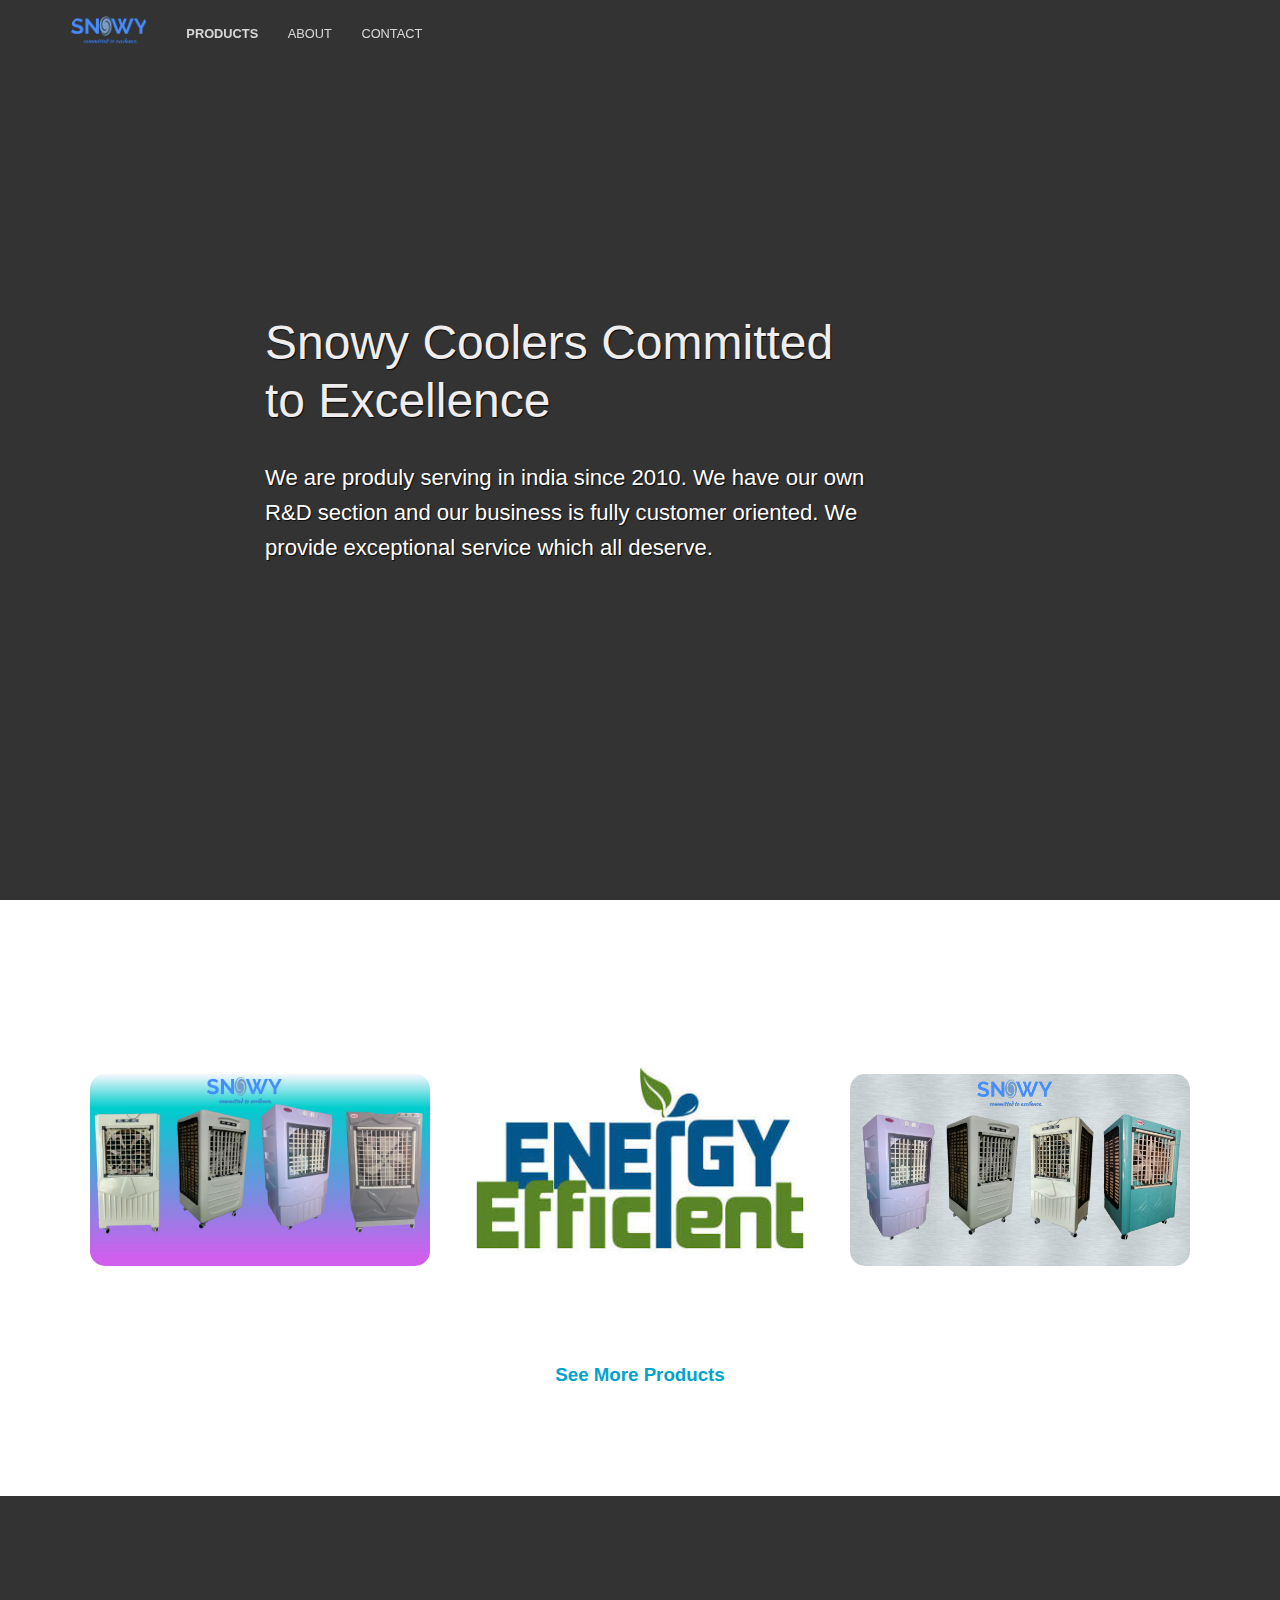
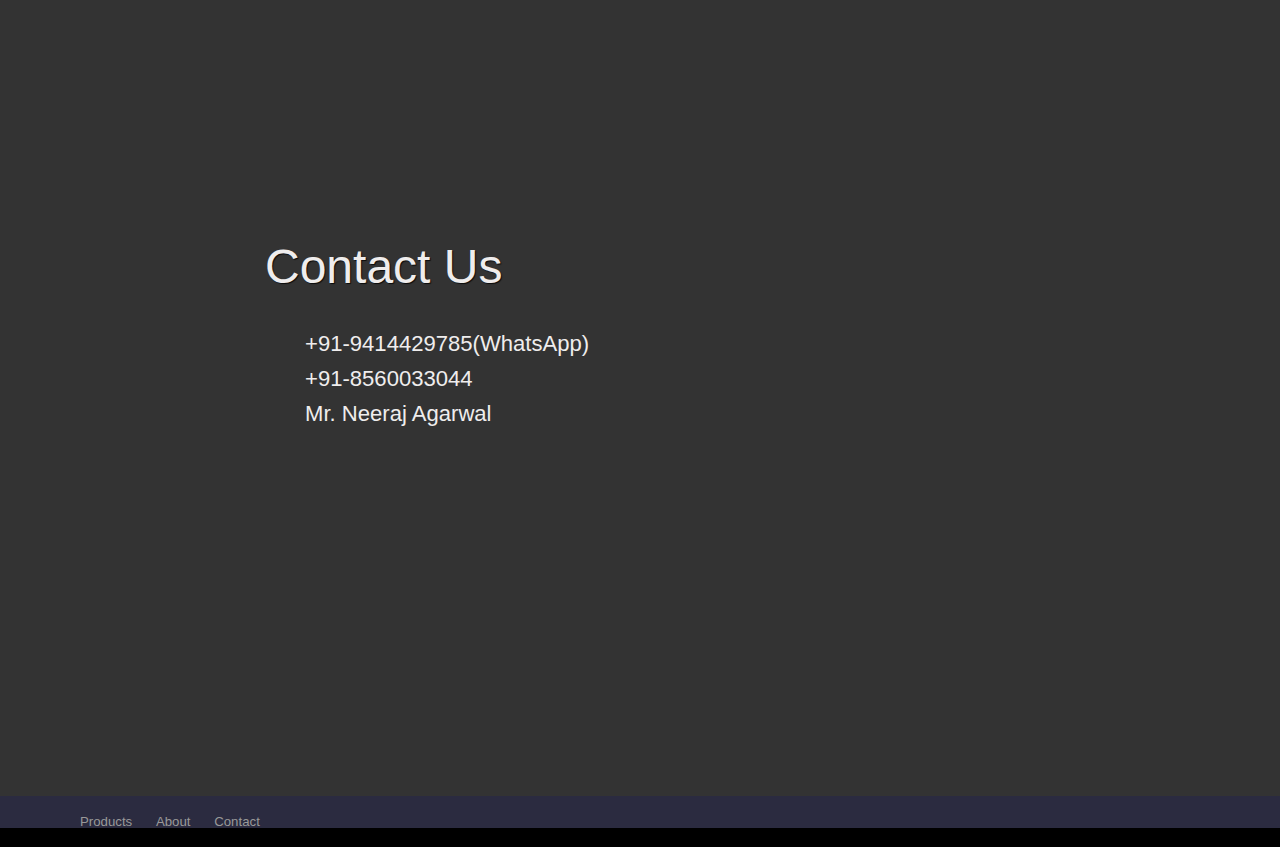
<file: index.html>
<!DOCTYPE html>

<html lang="en">
	<head>
		<meta charset="utf-8">
		<meta name="viewport" content="width=device-width, initial-scale=1">
		<meta name="generator" content="Jekyll v3.3.1">

		<link rel="stylesheet" href="//fonts.googleapis.com/css?family=Lato:300|Rubik:300">
		<link rel="stylesheet" href="/css/screen.css">
		<link rel="apple-touch-icon" href="apple-touch-icon.png">
		<link rel="icon" type="image/png" href="touch-icon.png" sizes="192x192">
		<link rel="icon" type="image/png" href="/images/favicon.png">

		<!-- Begin Jekyll SEO tag v2.1.0 -->
<title>Snowy Coolers - Snowy Coolers</title>
<meta property="og:title" content="Snowy Coolers" />
<meta name="description" content="We are the manufacturers of snowy coolers." />
<meta property="og:description" content="We are the manufacturers of snowy coolers." />
<link rel="canonical" href="http://localhost:4000/" />
<meta property="og:url" content="http://localhost:4000/" />
<meta property="og:site_name" content="Snowy Coolers" />
<meta property="og:image" content="/image/favicon.png" />
<script type="application/ld+json">
{"@context": "http://schema.org",
"@type": "WebSite",
"name": "Snowy Coolers",
"headline": "Snowy Coolers",
"image": "http://www.snowyindustries.com/b1.png",
"description": "We are the manufacturers of snowy coolers.",
"publisher": {"@type": "Organization",
"logo": {"@type": "ImageObject",
"url": "siteicon.png"}},
"url": "http://www.snowyindustries.com/"}</script>
<!-- End Jekyll SEO tag -->

		<link type="application/atom+xml" rel="alternate" href="feed.xml" title="Snowy Coolers" />
		<style>
			img {
    border-radius: 15px;
			}</style>
		<script async src="//pagead2.googlesyndication.com/pagead/js/adsbygoogle.js"></script>
<script>
  (adsbygoogle = window.adsbygoogle || []).push({
    google_ad_client: "ca-pub-7824909426685268",
    enable_page_level_ads: true
  });
</script>

		
	</head>

	<body>
		<header id="mainHeader">
			<div class="container">
				<div class="company-name">
					<a href="/">
						<span class="dark-logo"><img width="104" height="38" src="../b10.png" alt="dark frisco logo"></span>
						<span class="light-logo"><img width="104" height="38" src="../b10.png" alt="light frisco logo"></span>
					</a>
				</div>
				<nav>
	<a class="nav-toggle" id="open-nav" href="#">&#9776;</a>
	
		
		

		
		<a href="




/blog/" class="" ><b>Products</b></a>
	
		
		

		
		<a href="




/about/" class="" >About</a>
	
		

		
		<a href="




/contact/" class="" >Contact</a>
	
</nav>

				<p class="editor-link"><a style="display:inline;" href="cloudcannon:collections/_data/navigation.yml" class="btn"><strong>&#9998;</strong> Edit navigation</a></p>
			</div>
		</header>

		<section class="hero">
	<div class="inner-hero text-container">
		<div class="hero-text-container">
			<h2 class="editable">Snowy Coolers Committed to Excellence</h1>
			<p class="subtext editable">We are produly serving in india since 2010. We have our own R&D section and our business is fully customer oriented. We provide exceptional service which all deserve.</p>
		</div>
	</div>
</section>

<div class="content">

	<section class="info">
		<div class="container flex">
			<div class="image">
				<img src="a3.jpg" alt="Screenshot" />
			</div>
			<div class="image">
				<img class="editable" src="a0.jpg" alt="Screenshot" />
			</div>
			<div class="image">
				<img src="c1.jpg" alt="Screenshot" />
			</div>
		</div>
		<center><h3 class="editable"><a href="http://www.snowyindustries.com/blog" class=""> See More Products </a></h3></center>
	</section>

	<section class="hero">
		<div class="inner-hero text-container">
			<div class="hero-text-container">
				<h2 class="editable">Contact Us</h2>
				<p class="subtext editable">
				<ul style="list-style-type:none">
<li>+91-9414429785(WhatsApp)</li>
<li>+91-8560033044</li>
					<li>Mr. Neeraj Agarwal</li>
</ul> 
				</p>
			</div>
		</div>
	</section>
</div>


		<footer>
			<div class="container">
				<p class="editor-link"><a href="cloudcannon:collections/_data/footer.yml" class="btn"><strong>&#9998;</strong> Edit footer</a></p>
				<ul class="footer-left-links">
					
						<li>
							<a  href="/blog/" >
								Products
							</a>
						</li>
					
						<li>
							<a  href="/about/" >
								About
							</a>
						</li>
					
						<li>
							<a  href="/contact/" >
								Contact
							</a>
						</li>
				</ul>
				<ul class="footer-right-links">
						
				</ul>
				<p class="copyright">
				</p>
			</div>
		</footer>

		<script src="//ajax.googleapis.com/ajax/libs/jquery/3.1.0/jquery.min.js"></script>
		<script src="/js/main.js"></script>
	</body>
</html>
</file>
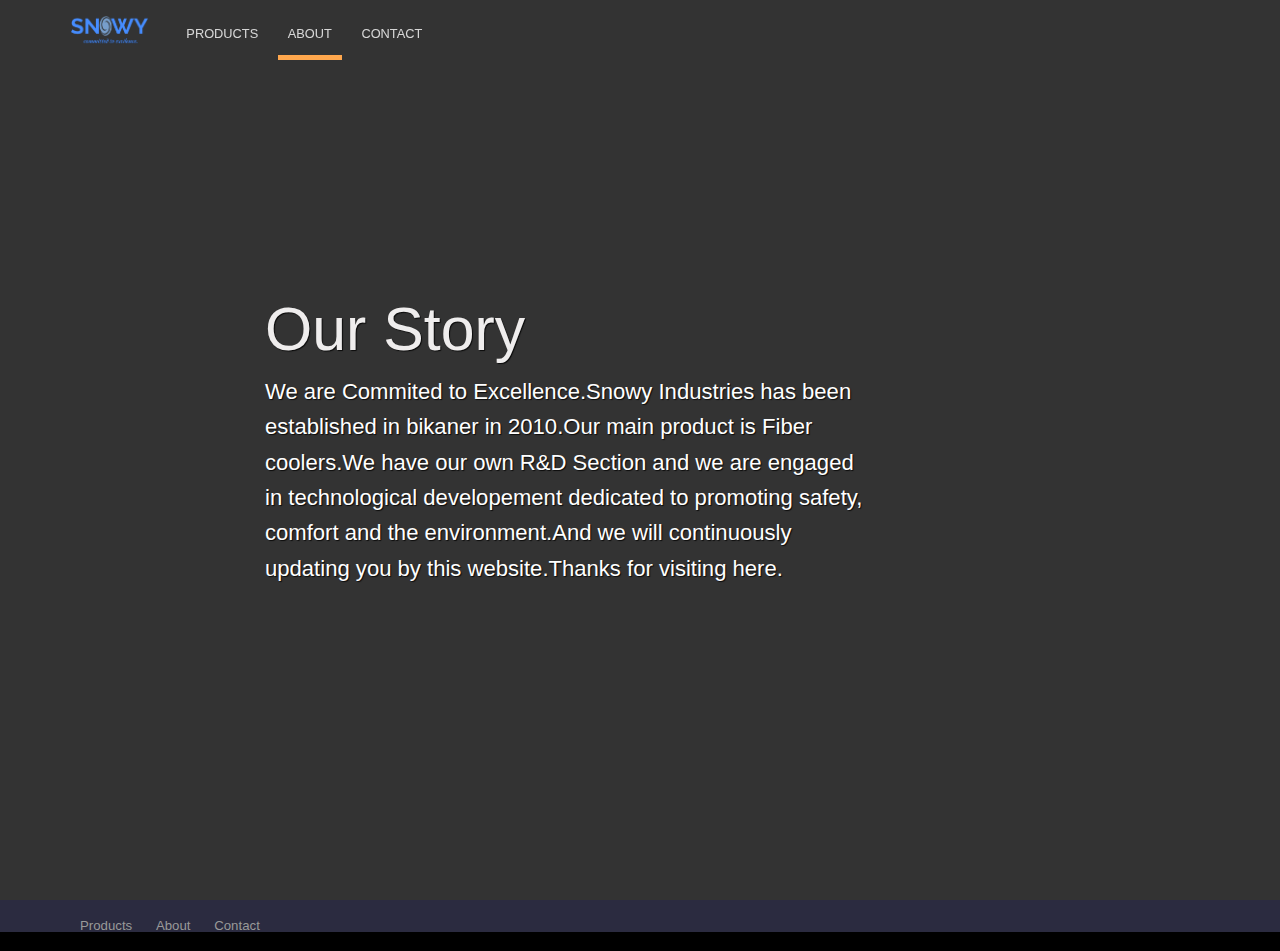
<file: about/index.html>
<!DOCTYPE html>

<html lang="en">
	<head>
		<meta charset="utf-8">
		<meta name="viewport" content="width=device-width, initial-scale=1">
		<meta name="generator" content="Jekyll v3.3.1">

		<link rel="stylesheet" href="//fonts.googleapis.com/css?family=Lato:300|Rubik:300">
		<link rel="stylesheet" href="/css/screen.css">
		<link rel="apple-touch-icon" href="/apple-touch-icon.png">
		<link rel="icon" type="image/png" href="/touch-icon.png" sizes="192x192">
		<link rel="icon" type="image/png" href="/images/favicon.png">

		<!-- Begin Jekyll SEO tag v2.1.0 -->
<title>About - Snowy Coolers</title>
<meta property="og:title" content="About" />
<meta name="description" content="We’ve built an amazing team of developers, marketers, designers and sales people." />
<meta property="og:description" content="We’ve built an amazing team of developers, marketers, designers and sales people." />
<link rel="canonical" href="http://localhost:4000/about/" />
<meta property="og:url" content="http://localhost:4000/about/" />
<meta property="og:site_name" content="Snowy Coolers" />
<meta property="og:image" content="http://localhost:4000/%7B%22width%22=%3E2000,%20%22height%22=%3E1322,%20%22resize_style%22=%3E%22cover%22%7D" />
<meta property="og:image:height" content="1322" />
<meta property="og:image:width" content="2000" />
<script type="application/ld+json">
{"@context": "http://schema.org",
"@type": "WebSite",
"name": "Snowy Coolers",
"headline": "About",
"image": "http://localhost:4000/%7B%22width%22=%3E2000,%20%22height%22=%3E1322,%20%22resize_style%22=%3E%22cover%22%7D",
"description": "We’ve built an amazing team of developers, marketers, designers and sales people.",
"publisher": {"@type": "Organization",
"logo": {"@type": "ImageObject",
"url": "http://localhost:4000/siteicon.png"}},
"url": "http://localhost:4000/about/"}</script>
<!-- End Jekyll SEO tag -->

		<link type="application/atom+xml" rel="alternate" href="http://localhost:4000/feed.xml" title="Snowy Coolers" />

		
	</head>

	<body>
		<header id="mainHeader">
			<div class="container">
				<div class="company-name">
					<a href="/">
						<span class="dark-logo"><img width="104" height="38" src="../b10.png" alt="dark frisco logo"></span>
						<span class="light-logo"><img width="104" height="38" src="../b10.png" alt="light frisco logo"></span>
					</a>
				</div>
				<nav>
	<a class="nav-toggle" id="open-nav" href="#">&#9776;</a>
	
		
		

		
		<a href="




/blog/" class="" >Products</a>
	
		
		

		
		<a href="




/about/" class=" active" >About</a>
	
		
		

		
		<a href="




/contact/" class="" >Contact</a>
	
</nav>

				<p class="editor-link"><a style="display:inline;" href="cloudcannon:collections/_data/navigation.yml" class="btn"><strong>&#9998;</strong> Edit navigation</a></p>
			</div>
		</header>

		<section class="hero">
	<div class="inner-hero text-container">
		<div class="hero-text-container">
			<h1 class="editable">Our Story</h1>
			<p class="subtext editable">We are Commited to Excellence.Snowy Industries has been established in bikaner in 2010.Our main product is Fiber coolers.We have our own R&D Section and we are engaged in technological developement dedicated to promoting safety, comfort and the environment.And we will continuously updating you by this website.Thanks for visiting here.</p>
		</div>
	</div>
</section>


		<footer>
			<div class="container">
				<p class="editor-link"><a href="cloudcannon:collections/_data/footer.yml" class="btn"><strong>&#9998;</strong> Edit footer</a></p>
				<ul class="footer-left-links">
					
						<li>
							<a  href="




/blog/" >
								
								Products
							</a>
						</li>
					
						<li>
							<a  href="




/about/" >
								
								About
							</a>
						</li>
					
						<li>
							<a  href="




/contact/" >
								
								Contact
							</a>
						</li>
					
				</ul>
				<ul class="footer-right-links">
					
				</ul>
				<p class="copyright">
				</p>
			</div>
		</footer>

		<script src="//ajax.googleapis.com/ajax/libs/jquery/3.1.0/jquery.min.js"></script>
		<script src="/js/main.js"></script>
	</body>
</html>
</file>
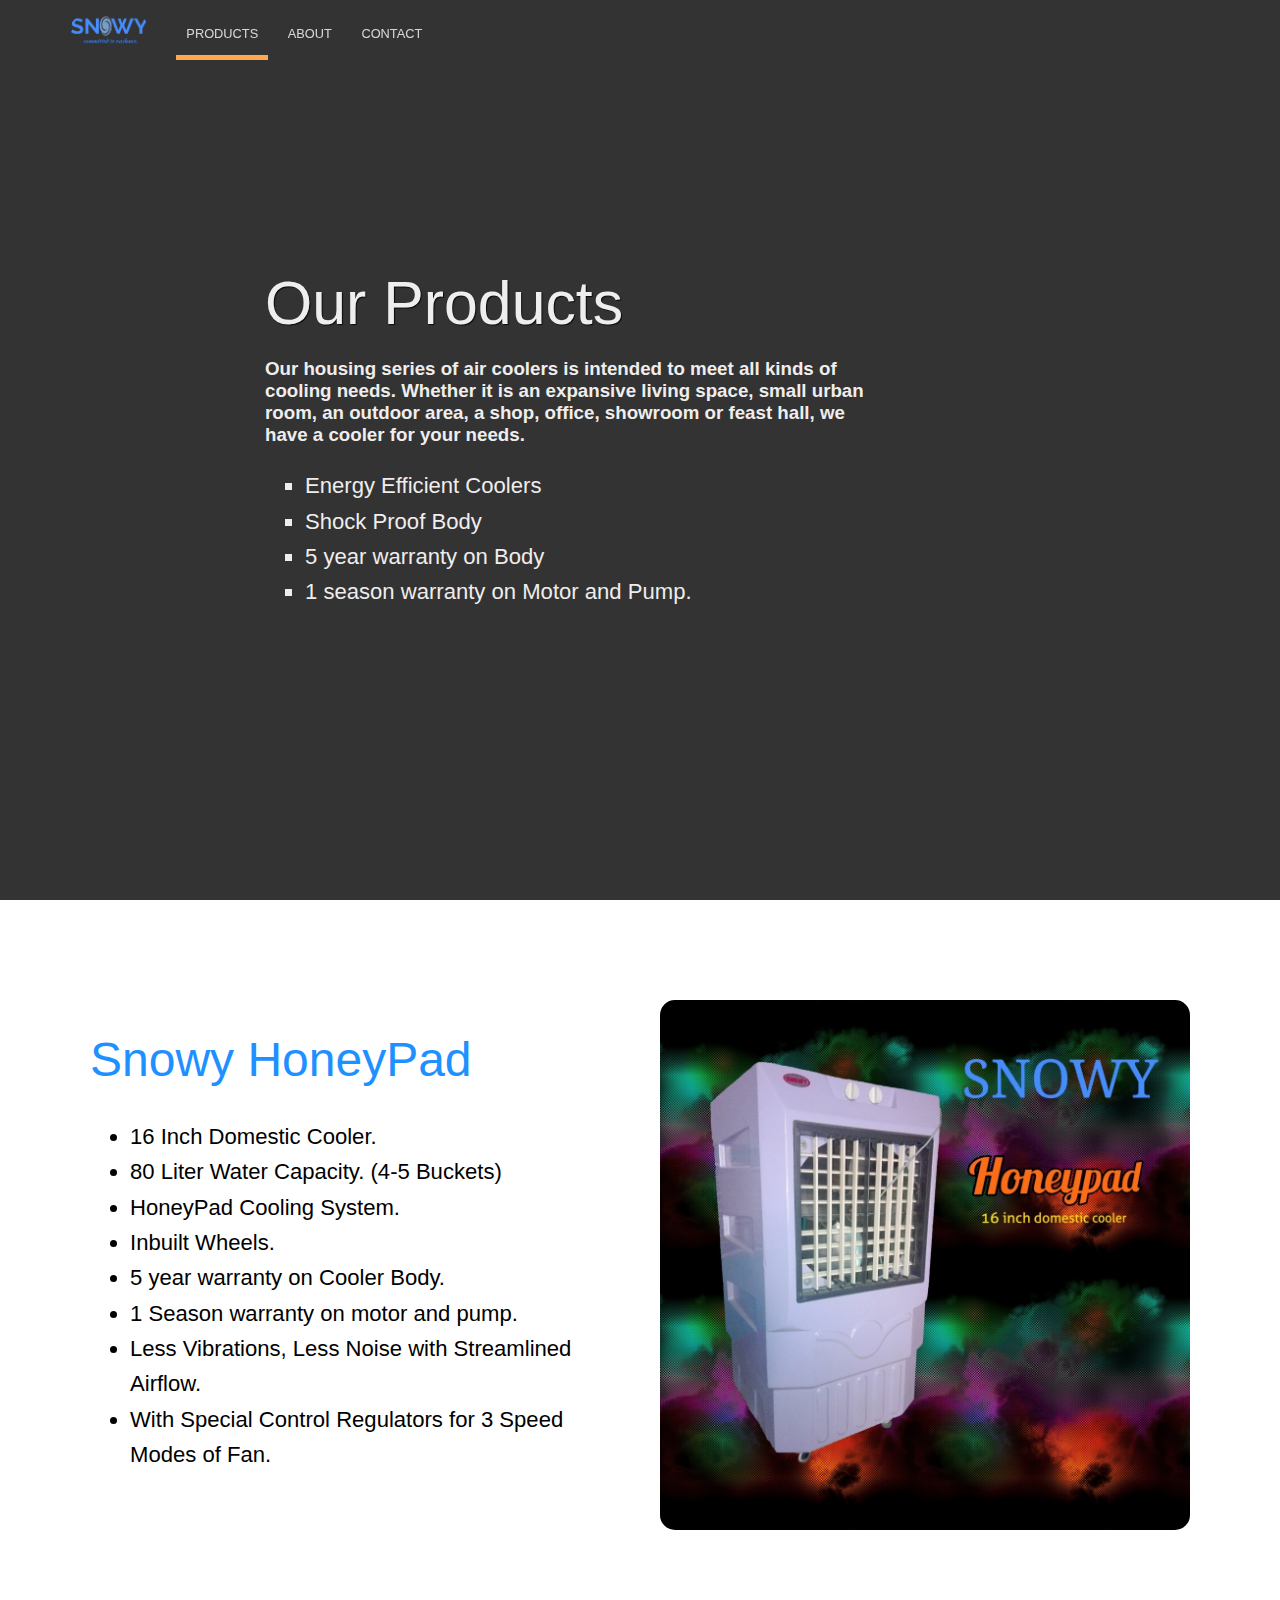
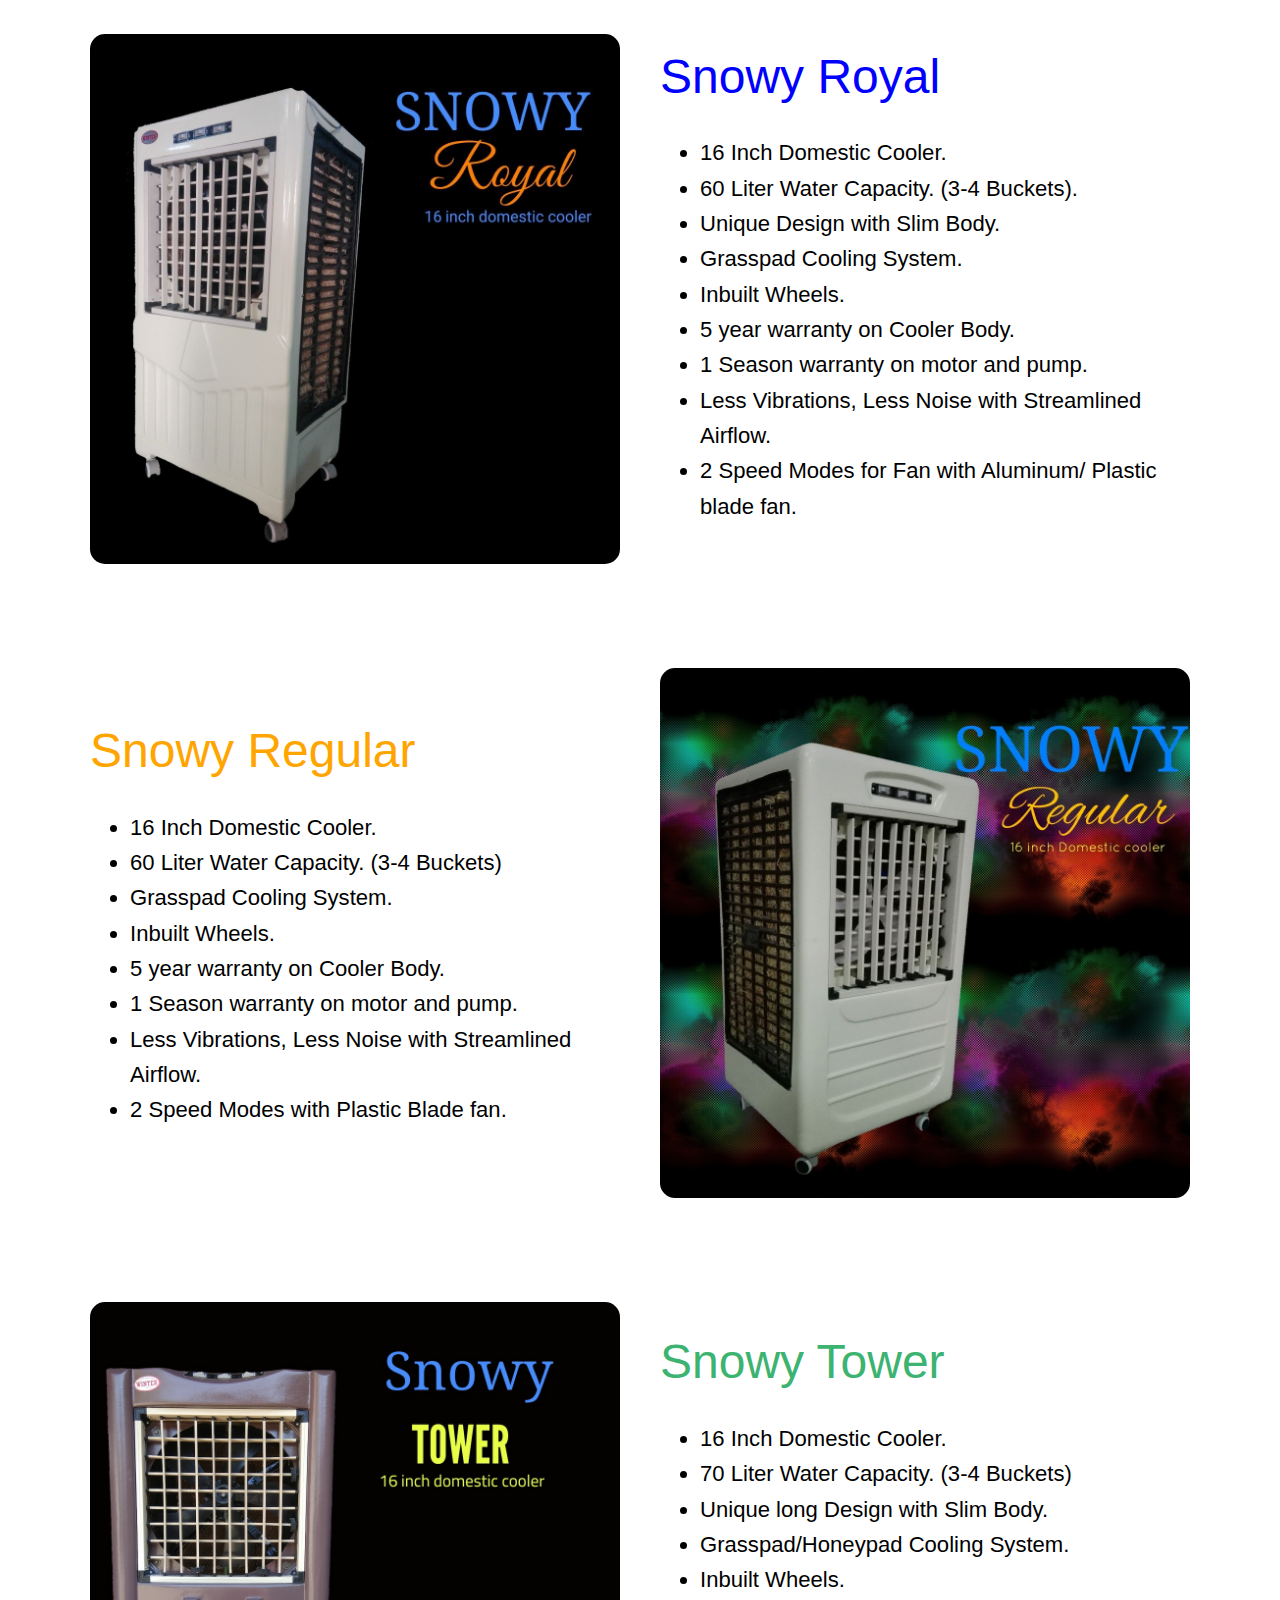
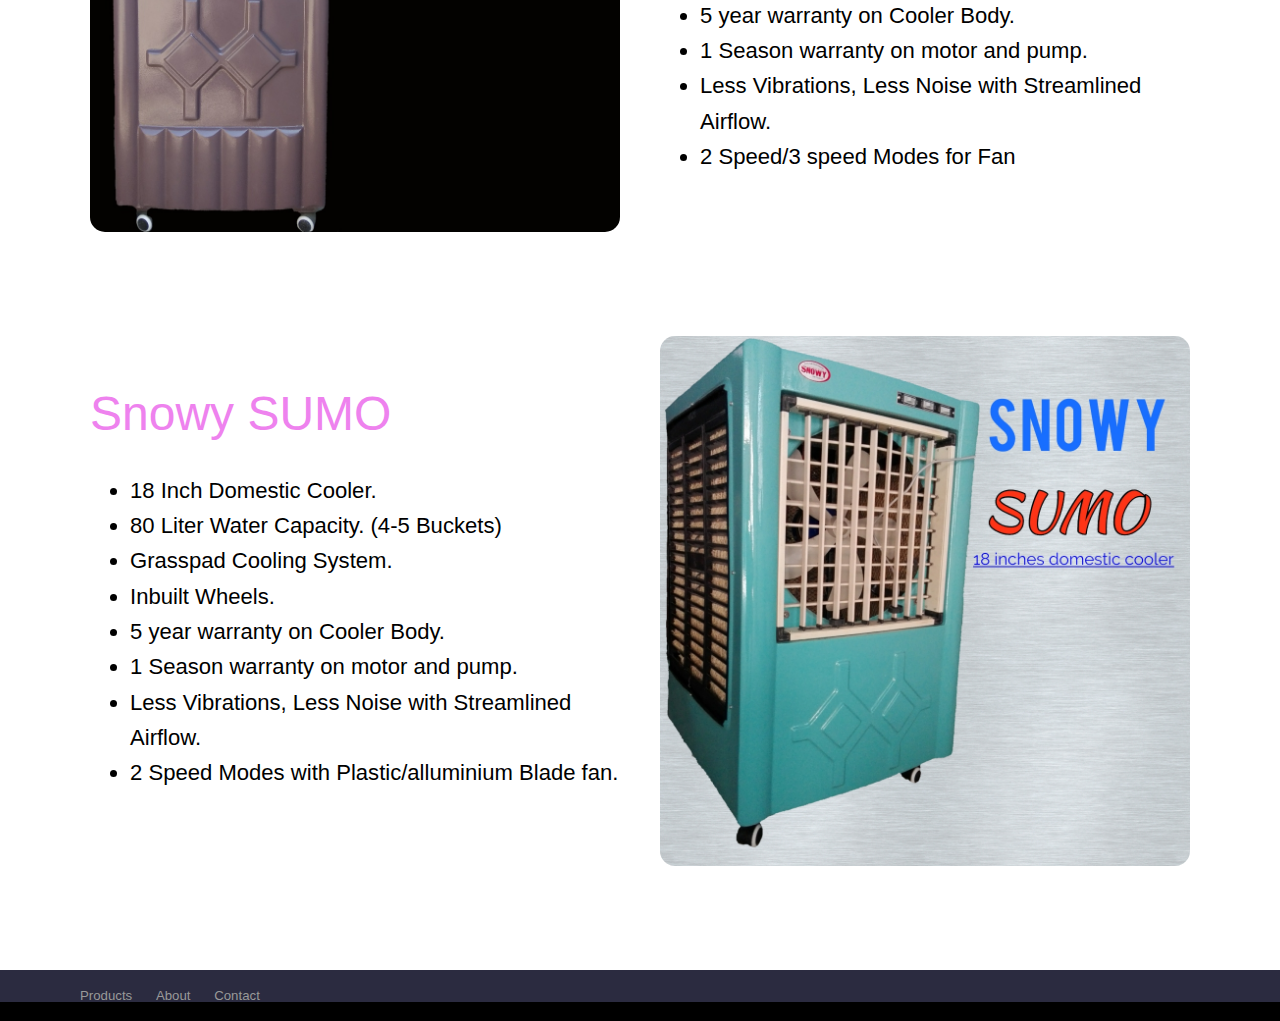
<file: blog/index.html>
<!DOCTYPE html>

<html lang="en">
	<head>
		<meta charset="utf-8">
		<meta name="viewport" content="width=device-width, initial-scale=1">
		<meta name="generator" content="Jekyll v3.3.1">

		<link rel="stylesheet" href="//fonts.googleapis.com/css?family=Lato:300|Rubik:300">
		<link rel="stylesheet" href="/css/screen.css">
		<link rel="apple-touch-icon" href="/apple-touch-icon.png">
		<link rel="icon" type="image/png" href="/touch-icon.png" sizes="192x192">
		<link rel="icon" type="image/png" href="/images/favicon.png">

		<!-- Begin Jekyll SEO tag v2.1.0 -->
<title>Products - Snowy Coolers</title>
<meta property="og:title" content="Products" />
<meta name="description" content="Keep up with the latest news." />
<meta property="og:description" content="Keep up with the latest news." />
<link rel="canonical" href="http://localhost:4000/blog/" />
<meta property="og:url" content="http://localhost:4000/blog/" />
<meta property="og:site_name" content="Snowy Coolers" />
<meta property="og:image" content="http://localhost:4000/%7B%22width%22=%3E2000,%20%22height%22=%3E1322,%20%22resize_style%22=%3E%22cover%22%7D" />
<meta property="og:image:height" content="1322" />
<meta property="og:image:width" content="2000" />
<script type="application/ld+json">
{"@context": "http://schema.org",
"@type": "WebPage",
"headline": "Blog",
"image": "http://localhost:4000/%7B%22width%22=%3E2000,%20%22height%22=%3E1322,%20%22resize_style%22=%3E%22cover%22%7D",
"description": "Keep up with the latest news.",
"publisher": {"@type": "Organization",
"logo": {"@type": "ImageObject",
"url": "http://localhost:4000/siteicon.png"}},
"url": "http://localhost:4000/blog/"}</script>
<!-- End Jekyll SEO tag -->

		<link type="application/atom+xml" rel="alternate" href="../feed.xml" title="Snowy Coolers" />
		<style>
			img {
    border-radius: 15px;
			}</style>

		
	</head>

	<body>
		<header id="mainHeader">
			<div class="container">
				<div class="company-name">
					<a href="/">
						<span class="dark-logo"><img width="104" height="38" src="../b10.png" alt="dark frisco logo"></span>
						<span class="light-logo"><img width="104" height="38" src="../b10.png" alt="light frisco logo"></span>
					</a>
				</div>
				<nav>
	<a class="nav-toggle" id="open-nav" href="#">&#9776;</a>
	
		
		

		
		<a href="




/blog/" class=" active" >Products</a>
	
		
		

		
		<a href="




/about/" class="" >About</a>
	
		
		

		
		<a href="




/contact/" class="" >Contact</a>
	
</nav>

				<p class="editor-link"><a style="display:inline;" href="cloudcannon:collections/_data/navigation.yml" class="btn"><strong>&#9998;</strong> Edit navigation</a></p>
			</div>
		</header>

		<section class="hero">
	<div class="inner-hero text-container">
		<div class="hero-text-container">
			<h1 class="editable">Our Products</h1>
			<h3>Our housing series of air coolers is intended to meet all kinds of cooling needs. Whether it is an expansive living space, small urban room, an outdoor area, a shop, office, showroom or feast hall, we have a cooler for your needs.</h3>
			<p class="subtext editable">
			   <ul style="list-style-type:square"> 
			       <li>  Energy Efficient Coolers </li>
				   <li>  Shock Proof Body         </li>
				   <li> 5 year warranty on Body   </li>
				   <li> 1 season warranty on Motor and Pump.  </li>
			    </ul>
			</p>
		</div>
	</div>
</section>

<section>
	<div class="content">
	
	<section class="info">
		<div class="container flex">
			<div class="text">
			<h2 class=editable; style="color:DodgerBlue;">
				Snowy HoneyPad</h2>
				<p class="editable">
				<ul style="list-style-type:disc">
				<li>16 Inch Domestic Cooler. </li>
				<li>80 Liter Water Capacity. (4-5 Buckets) </li>
				<li>HoneyPad Cooling System. </li>
				<li>Inbuilt Wheels. </li>
				<li>5 year warranty on Cooler Body.</li>
				<li>1 Season warranty on motor and pump.</li>
				<li>Less Vibrations, Less Noise with Streamlined Airflow. </li>
				<li>With Special Control Regulators for 3 Speed Modes of Fan.</li>
				</p>
			</div>
			<div class="image">
				<img class="editable" src="../b6.jpg" alt="Screenshot" />
			</div>
		</div>
	</section>
		
	<section class="info">
		<div class="container flex">
			<div class="text">
				<h2 class="editable"; style="color:blue;">Snowy Royal</h2>
				<p class="editable">
				<ul style="list-style-type:disc">
				<li>16 Inch Domestic Cooler. </li>
				<li>60 Liter Water Capacity. (3-4 Buckets).</li>
				<li>Unique Design with Slim Body.</li>
				<li>Grasspad Cooling System.</li>
				<li>Inbuilt Wheels.</li>
				<li>5 year warranty on Cooler Body.</li>
				<li>1 Season warranty on motor and pump.</li>
				<li>Less Vibrations, Less Noise with Streamlined Airflow. </li>
				<li>2 Speed Modes for Fan with Aluminum/ Plastic blade fan.</li>
				</p>
			</div>
			<div class="image">
				<img class="editable" src="../b7.jpg" alt="Screenshot" />
			</div>
		</div>
	</section>
		
	<section class="info">
		<div class="container flex">
			<div class="text">
				<h2 class="editable"; style="color: orange;">Snowy Regular</h2>
				<p class="editable">
				<ul style="list-style-type:disc">
				<li>16 Inch Domestic Cooler.</li>
				<li>60 Liter Water Capacity. (3-4 Buckets)</li>
				<li>Grasspad Cooling System. </li>
				<li>Inbuilt Wheels. </li>
				<li>5 year warranty on Cooler Body.</li>
				<li>1 Season warranty on motor and pump.</li>
				<li>Less Vibrations, Less Noise with Streamlined Airflow.</li>
				<li>2 Speed Modes with Plastic Blade fan.</li>
			</div>
			<div class="image">
				<img class="editable" src="../b8.jpg" alt="Screenshot" />
			</div>
		</div>
	</section>
	
		
	<section class="info">
		<div class="container flex">
			<div class="text">
				<h2 class="editable"; style="color: MediumSeaGreen">Snowy Tower</h2>
				<p class="editable">
				<ul style="list-style-type:disc">
				<li>16 Inch Domestic Cooler. </li>
				<li>70 Liter Water Capacity. (3-4 Buckets)</li>
				<li>Unique long Design with Slim Body.</li>
				<li>Grasspad/Honeypad Cooling System.</li>
				<li>Inbuilt Wheels.</li>
				<li>5 year warranty on Cooler Body.</li>
				<li>1 Season warranty on motor and pump.</li>
				<li>Less Vibrations, Less Noise with Streamlined Airflow.</li>
				<li>2 Speed/3 speed Modes for Fan</li>
				</p>
			</div>
			<div class="image">
				<img class="editable" src="../b9.jpg" alt="Screenshot" />
			</div>
		</div>
	</section>
				</div>
	</section>
		
	<section class="info">
		<div class="container flex">
			<div class="text">
				<h2 class="editable"; style="color: Violet;">Snowy SUMO</h2>
				<p class="editable">
			    <ul style="list-style-type:disc">
				<li>18 Inch Domestic Cooler.</li>
				<li>80 Liter Water Capacity. (4-5 Buckets)</li>
				<li>Grasspad Cooling System.</li>
				<li>Inbuilt Wheels.</li>
				<li>5 year warranty on Cooler Body.</li>
				<li>1 Season warranty on motor and pump.</li>
				<li>Less Vibrations, Less Noise with Streamlined Airflow.</li>
				<li>2 Speed Modes with Plastic/alluminium Blade fan.</li>
				</p>
			</div>
			<div class="image">
				<img class="editable" src="../1.jpg" alt="Screenshot" />
			</div>
		</div>

</section>
		
	

		<footer>
			<div class="container">
				<p class="editor-link"><a href="cloudcannon:collections/_data/footer.yml" class="btn"><strong>&#9998;</strong> Edit footer</a></p>
				<ul class="footer-left-links">
					
						<li>
							<a  href="




/blog/" >
								
								Products
							</a>
						</li>
					
						<li>
							<a  href="




/about/" >
								
								About
							</a>
						</li>
					
						<li>
							<a  href="




/contact/" >
								
								Contact
							</a>
						</li>
					
				</ul>
				<ul class="footer-right-links">
				</ul>
				<p class="copyright">
				</p>
			</div>
		</footer>

		<script src="//ajax.googleapis.com/ajax/libs/jquery/3.1.0/jquery.min.js"></script>
		<script src="/js/main.js"></script>
	</body>
</html>
</file>
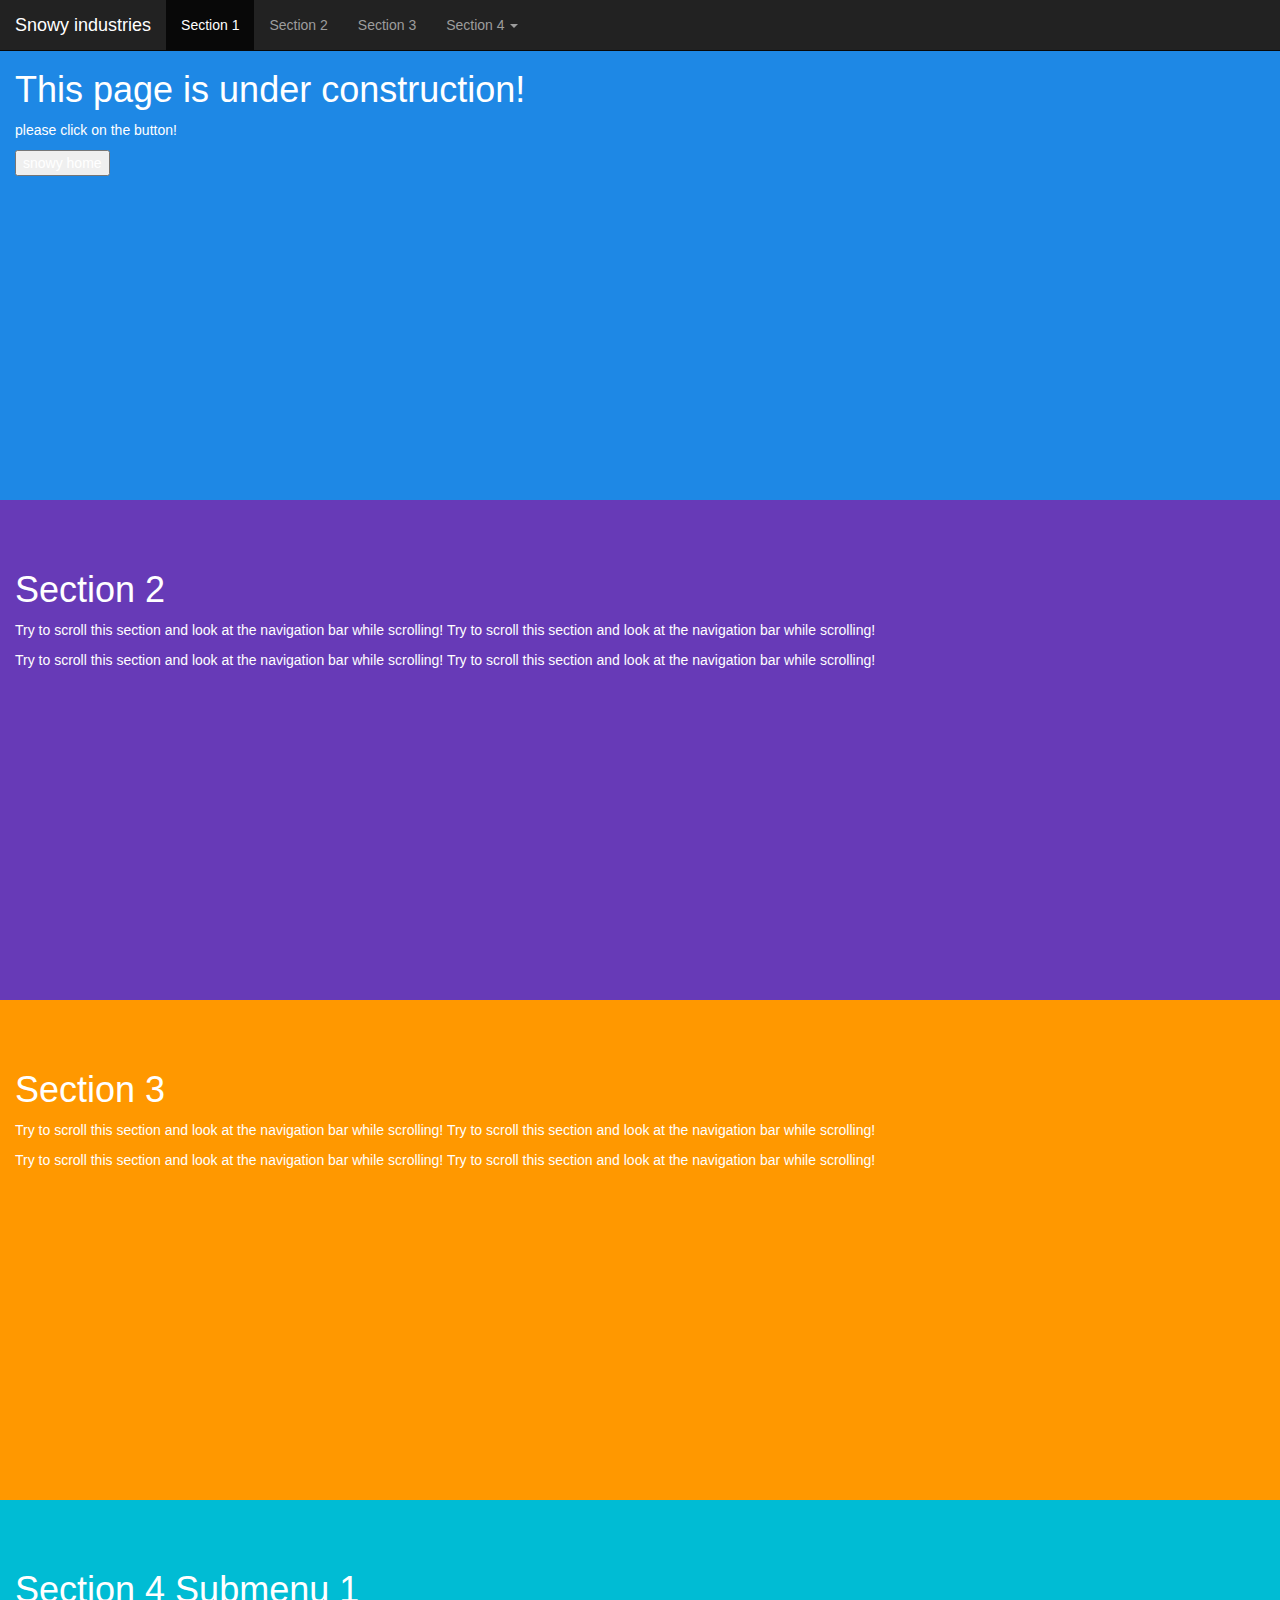
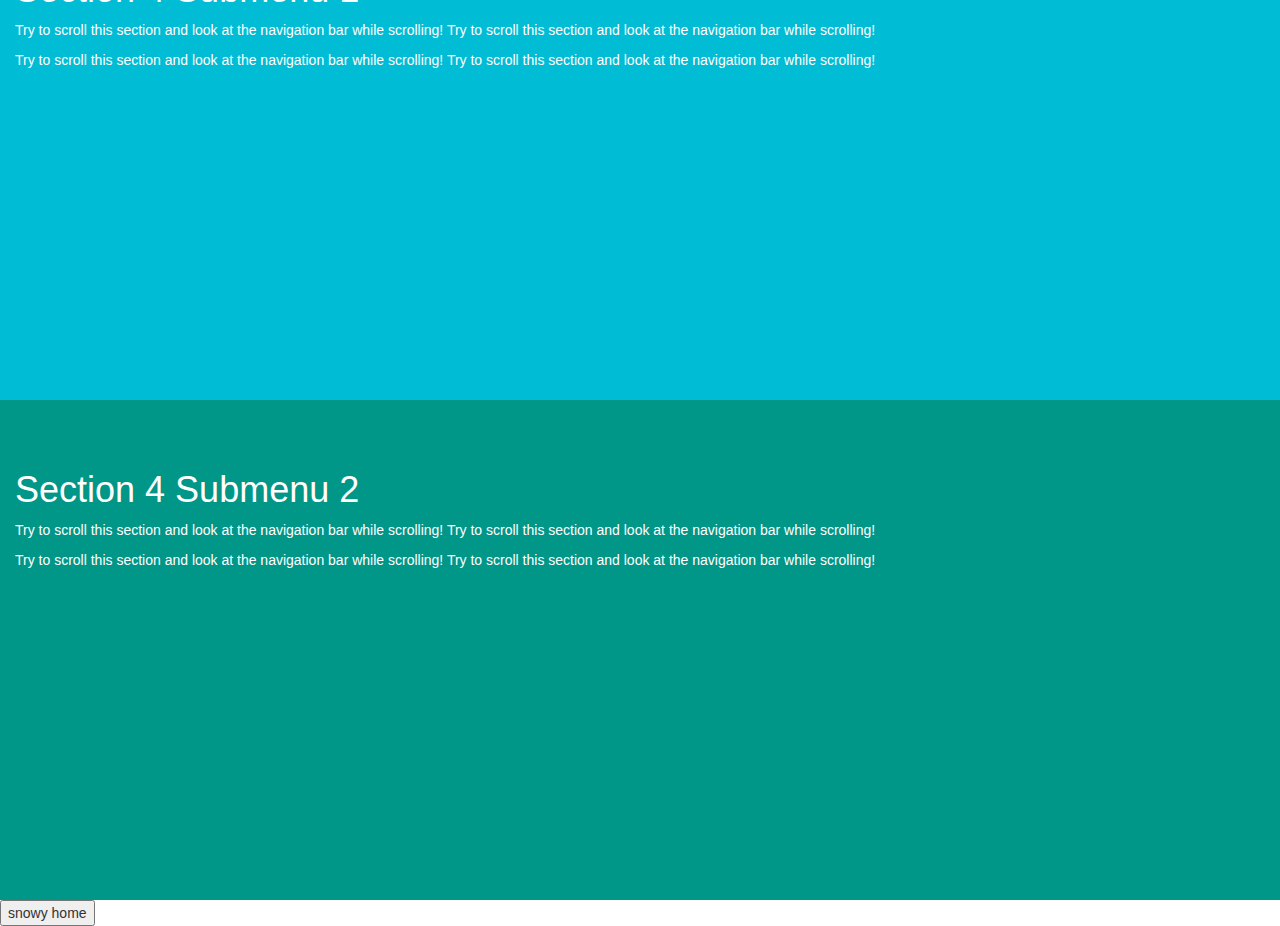
<file: blogs/index.html>
<!DOCTYPE html>
<html>
<head>
  

  <title>Bootstrap Example</title>
  <meta charset="utf-8">
  <meta name="viewport" content="width=device-width, initial-scale=1">
  <link rel="stylesheet" href="https://maxcdn.bootstrapcdn.com/bootstrap/3.3.7/css/bootstrap.min.css">
  <script src="https://ajax.googleapis.com/ajax/libs/jquery/3.3.1/jquery.min.js"></script>
  <script src="https://maxcdn.bootstrapcdn.com/bootstrap/3.3.7/js/bootstrap.min.js"></script>
  <style>
  body {
      position: relative; 
  }
  #section1 {padding-top:50px;height:500px;color: #fff; background-color: #1E88E5;}
  #section2 {padding-top:50px;height:500px;color: #fff; background-color: #673ab7;}
  #section3 {padding-top:50px;height:500px;color: #fff; background-color: #ff9800;}
  #section41 {padding-top:50px;height:500px;color: #fff; background-color: #00bcd4;}
  #section42 {padding-top:50px;height:500px;color: #fff; background-color: #009688;}
  </style>
</head>
<body data-spy="scroll" data-target=".navbar" data-offset="50">

<nav class="navbar navbar-inverse navbar-fixed-top">
  <div class="container-fluid">
    <div class="navbar-header">
        <button type="button" class="navbar-toggle" data-toggle="collapse" data-target="#myNavbar">
          <span class="icon-bar"></span>
          <span class="icon-bar"></span>
          <span class="icon-bar"></span>                        
      </button>
      <a class="navbar-brand" href="#">Snowy industries</a>
    </div>
    <div>
      <div class="collapse navbar-collapse" id="myNavbar">
        <ul class="nav navbar-nav">
          <li><a href="#section1">Section 1</a></li>
          <li><a href="#section2">Section 2</a></li>
          <li><a href="#section3">Section 3</a></li>
          <li class="dropdown"><a class="dropdown-toggle" data-toggle="dropdown" href="#">Section 4 <span class="caret"></span></a>
            <ul class="dropdown-menu">
              <li><a href="#section41">Section 4-1</a></li>
              <li><a href="#section42">Section 4-2</a></li>
            </ul>
          </li>
        </ul>
      </div>
    </div>
  </div>
</nav>    

<div id="section1" class="container-fluid">
  <h1>This page is under construction!</h1>
  <p>please click on the button! </p>
  <button onclick="myFunction()">snowy home</button>

<script>
function myFunction() {
    location.replace("https://www.snowyindustries.com")
}
</script>
</div>
<div id="section2" class="container-fluid">
  <h1>Section 2</h1>
  <p>Try to scroll this section and look at the navigation bar while scrolling! Try to scroll this section and look at the navigation bar while scrolling!</p>
  <p>Try to scroll this section and look at the navigation bar while scrolling! Try to scroll this section and look at the navigation bar while scrolling!</p>
</div>
<div id="section3" class="container-fluid">
  <h1>Section 3</h1>
  <p>Try to scroll this section and look at the navigation bar while scrolling! Try to scroll this section and look at the navigation bar while scrolling!</p>
  <p>Try to scroll this section and look at the navigation bar while scrolling! Try to scroll this section and look at the navigation bar while scrolling!</p>
</div>
<div id="section41" class="container-fluid">
  <h1>Section 4 Submenu 1</h1>
  <p>Try to scroll this section and look at the navigation bar while scrolling! Try to scroll this section and look at the navigation bar while scrolling!</p>
  <p>Try to scroll this section and look at the navigation bar while scrolling! Try to scroll this section and look at the navigation bar while scrolling!</p>
</div>
<div id="section42" class="container-fluid">
  <h1>Section 4 Submenu 2</h1>
  <p>Try to scroll this section and look at the navigation bar while scrolling! Try to scroll this section and look at the navigation bar while scrolling!</p>
  <p>Try to scroll this section and look at the navigation bar while scrolling! Try to scroll this section and look at the navigation bar while scrolling!</p>
</div>
  
<button onclick="myFunction()">snowy home</button>

<script>
function myFunction() {
    location.replace("https://www.snowyindustries.com")
}
</script>

</body>
</html>
</file>
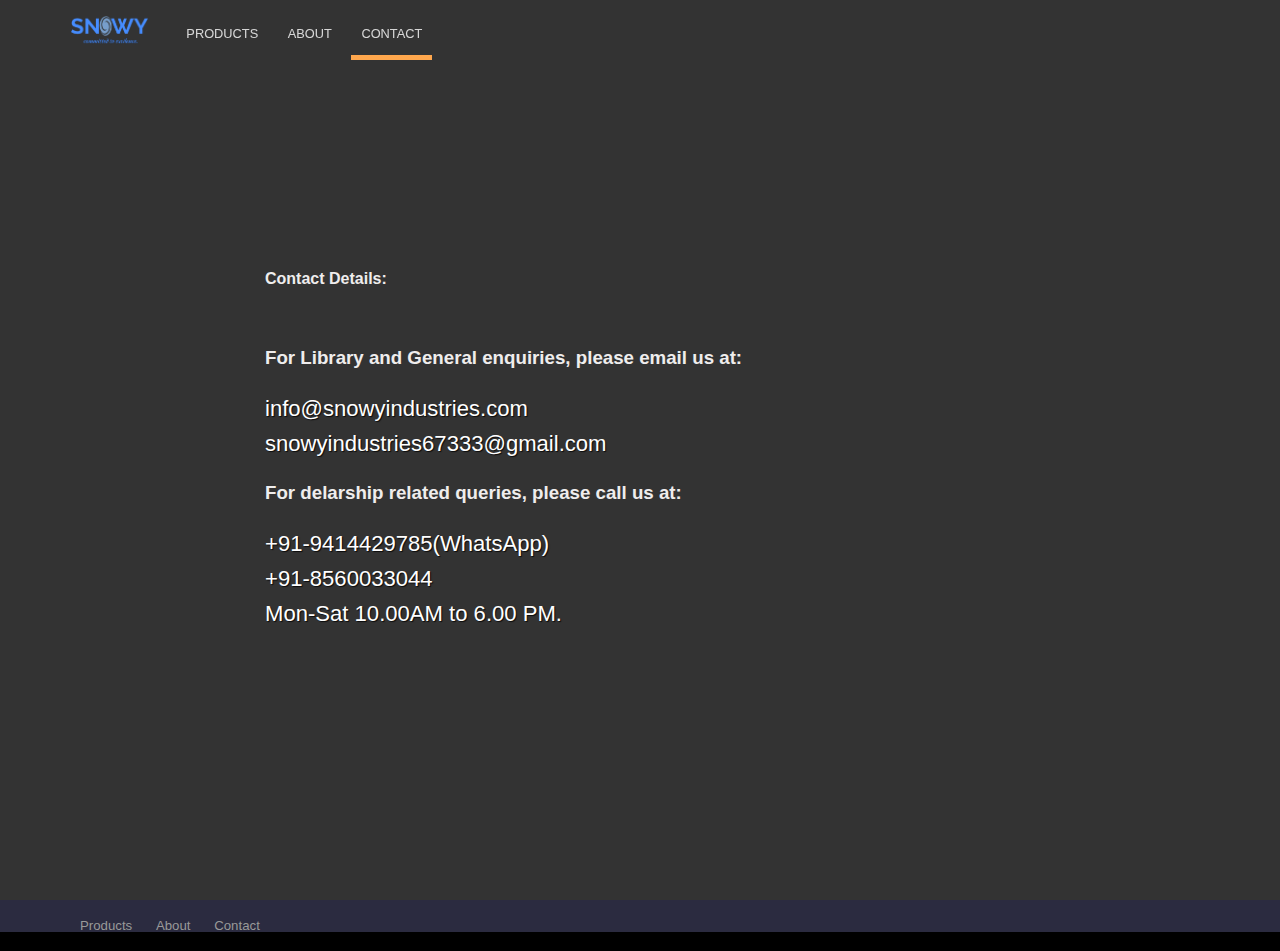
<file: contact/index.html>
<!DOCTYPE html>

<html lang="en">
	<head>
		<meta charset="utf-8">
		<meta name="viewport" content="width=device-width, initial-scale=1">
		<meta name="generator" content="Jekyll v3.3.1">

		<link rel="stylesheet" href="//fonts.googleapis.com/css?family=Lato:300|Rubik:300">
		<link rel="stylesheet" href="/css/screen.css">
		<link rel="apple-touch-icon" href="/apple-touch-icon.png">
		<link rel="icon" type="image/png" href="/touch-icon.png" sizes="192x192">
		<link rel="icon" type="image/png" href="/images/favicon.png">

		<!-- Begin Jekyll SEO tag v2.1.0 -->
<title>Contact - Snowy Coolers</title>
<meta property="og:title" content="Contact" />
<meta name="description" content="Send us a message to find out more!" />
<meta property="og:description" content="Send us a message to find out more!" />
<link rel="canonical" href="http://localhost:4000/contact/" />
<meta property="og:url" content="http://localhost:4000/contact/" />
<meta property="og:site_name" content="Snowy Coolers" />
<meta property="og:image" content="http://localhost:4000/%7B%22width%22=%3E2000,%20%22height%22=%3E1322,%20%22resize_style%22=%3E%22cover%22%7D" />
<meta property="og:image:height" content="1322" />
<meta property="og:image:width" content="2000" />
<script type="application/ld+json">
{"@context": "http://schema.org",
"@type": "WebPage",
"headline": "Contact",
"image": "http://localhost:4000/%7B%22width%22=%3E2000,%20%22height%22=%3E1322,%20%22resize_style%22=%3E%22cover%22%7D",
"description": "Send us a message to find out more!",
"publisher": {"@type": "Organization",
"logo": {"@type": "ImageObject",
"url": "http://localhost:4000/siteicon.png"}},
"url": "http://localhost:4000/contact/"}</script>
<!-- End Jekyll SEO tag -->

		<link type="application/atom+xml" rel="alternate" href="http://localhost:4000/feed.xml" title="Snowy Coolers" />

		
	</head>

	<body>
		<header id="mainHeader">
			<div class="container">
				<div class="company-name">
					<a href="/">
						<span class="dark-logo"><img width="104" height="38" src="../b10.png" alt="dark frisco logo"></span>
						<span class="light-logo"><img width="104" height="38" src="../b10.png" alt="light frisco logo"></span>
					</a>
				</div>
				<nav>
	<a class="nav-toggle" id="open-nav" href="#">&#9776;</a>
	
		
		

		
		<a href="




/blog/" class="" >Products</a>
	
		
		

		
		<a href="




/about/" class="" >About</a>
	
		
		

		
		<a href="




/contact/" class=" active" >Contact</a>
	
</nav>

				<p class="editor-link"><a style="display:inline;" href="cloudcannon:collections/_data/navigation.yml" class="btn"><strong>&#9998;</strong> Edit navigation</a></p>
			</div>
		</header>

		<section class="hero">
	<div class="inner-hero text-container">
		<div class="hero-text-container">
			<h4 class="editable">Contact Details:</h4>
			<br>
			<h3>For Library and General enquiries, please email us at: </h3>
			<p> info@snowyindustries.com<br>
			 snowyindustries67333@gmail.com</p>
			<h3>For delarship related queries, please call us at:</h3>
			<p>+91-9414429785(WhatsApp)<br>+91-8560033044 <br>  Mon-Sat 10.00AM to 6.00 PM.</p>
			</div>
	</div>
</section>
<!--
<section class="pad">
	<div class="text-container contact-box">
		<div class="contact-details">
		</div>
	</div>
</section>
-->
<!--
<div class="map" id="map"></div>
-->



		<footer>
			<div class="container">
				<p class="editor-link"><a href="cloudcannon:collections/_data/footer.yml" class="btn"><strong>&#9998;</strong> Edit footer</a></p>
				<ul class="footer-left-links">
					
						<li>
							<a  href="




/blog/" >	
								Products
							</a>
						</li>
						<li>
							<a  href="/about/" >	
								About
							</a>
						</li>
						<li>
							<a  href="/contact/" >
								Contact
							</a>
						</li>
					
				</ul>
				<ul class="footer-right-links">
				</ul>
				<p class="copyright">
				</p>
			</div>
		</footer>

		<script src="//ajax.googleapis.com/ajax/libs/jquery/3.1.0/jquery.min.js"></script>
		<script src="/js/main.js"></script>
	</body>
</html>
</file>
<file: css/screen.css>
@charset "UTF-8";
.staff {
  display: -webkit-box;
  display: -webkit-flex;
  display: -moz-flex;
  display: -ms-flexbox;
  display: flex; }

html {
  background: #000000; }

html, body {
  margin: 0;
  padding: 0; }

body {
   font-family: Arial, Helvetica, sans-serif; }

a {
  color: #00a4ca;
  text-decoration: none; }

a:hover {
  text-decoration: underline; }

img {
  max-width: 100%; }

h1 strong, h2 strong {
  font-weight: 700; }

h1 {
  font-weight: 300;
  font-size: 3.8em;
  margin: 0; }

h2 {
  font-weight: 300;
  font-size: 3em;
  margin: 0 0 30px 0;
  line-height: 1.2em; }

h3 {
  margin: 20px 0 10px 0; }

h2 a {
  color: #000; }
  h2 a:hover {
    text-decoration: none; }

p, address, ul {
  font-size: 1.38em;
  margin-bottom: 20px;
  font-weight: 300;
  line-height: 1.6em;
   font-family: Arial, Helvetica, sans-serif; }

.hero {
  color: #efeded;
  text-align: center;
  height: 100vh;
  min-height: 550px;
  background-color: #333;
  background-repeat: no-repeat;
  background-size: cover;
  background-position: center center; }
  .hero p {
    color: #fff; }
  .hero .inner-hero {
    display: flex;
    align-items: center;
    height: 100%; }
  .hero .hero-text-container {
    width: 600px;
    text-align: left; }
    .hero .hero-text-container h1, .hero .hero-text-container h2, .hero .hero-text-container p, .hero .hero-text-container .button {
      text-shadow: 1px 1px 1px rgba(0, 0, 0, 0.8); }
  .hero .hero-text-right {
    position: absolute;
    right: 0; }

.image {
  text-align: center; }

.bottom-cta {
  text-align: center; }
  .bottom-cta h2 {
    margin-bottom: 12px; }

@media (min-width: 768px) {
  .flex {
    display: -webkit-box;
    display: -webkit-flex;
    display: -moz-flex;
    display: -ms-flexbox;
    display: flex;
    align-items: center;
    flex-direction: row; }
    .flex .text, .flex .image {
      -webkit-flex: 1;
      flex: 1;
      padding: 0 20px; }

  .content section:nth-child(even) .flex {
    flex-direction: row-reverse; } }
.container, .text-container {
  margin: 0 auto;
  position: relative;
  padding: 0 20px; }

.text-container {
  max-width: 750px; }

.container {
  max-width: 1140px; }

.dark-logo {
  display: none; }

section {
  background: #fff; }

.pad {
  padding: 60px 0; }

header {
  color: #fff;
  padding: 15px 0;
  position: fixed;
  width: 100%;
  z-index: 9999;
  line-height: 0; }
  header .container {
    line-height: 0; }
  header.header-background {
    background-color: rgba(255, 255, 255, 0.95);
    color: #333;
    box-shadow: 0px 0px 10px rgba(0, 0, 0, 0.2);
    transition: background-color 0.2s ease;
    text-shadow: none; }
    header.header-background a {
      color: #333; }
      @media (min-width: 620px) {
        header.header-background a:hover {
          border-bottom-color: rgba(80, 80, 80, 0.3);
          border-bottom-width: 5px; } }
    header.header-background .dark-logo {
      display: inline; }
    header.header-background .light-logo {
      display: none; }
  header a {
    color: #fff;
    text-decoration: none;
    z-index: 1;
    position: relative;
    display: block; }
    @media (min-width: 620px) {
      header a {
        height: 100%; } }
    header a span {
      display: block;
      height: 100%; }
    header a:hover {
      text-decoration: none; }
  header .company-name {
    font-size: 1.7em;
    display: inline-block; }
    header .company-name img {
      height: 30px;
      width: auto; }

.content {
  background: #fff; }

.info img {
  max-height: 650px; }

.info {
  padding: 0 0 100px 0; }
  .info:first-child {
    padding-top: 100px; }

.subtext {
  margin-top: 10px; }

.cta {
  margin: 25px 0 0 0; }

.page h2 {
  text-align: center; }

blockquote {
  padding: 18px 25px;
  margin: 0;
  quotes: "“" "”" "‘" "’";
  font-style: italic; }
  blockquote cite {
    display: block;
    font-weight: bold;
    margin: 10px 0 0 0; }
  blockquote p {
    display: inline; }

blockquote:before {
  color: #ccc;
  content: open-quote;
  font-size: 4em;
  line-height: 0.1em;
  margin-right: 0.25em;
  vertical-align: -0.4em; }

.square-image {
  width: 200px;
  height: 200px;
  border-radius: 200px;
  background-size: cover;
  background-repeat: no-repeat;
  margin: 0 auto; }

.page {
  margin-bottom: 0;
  padding-bottom: 80px; }

.center-text {
  text-align: center; }

.learn-more {
  position: absolute;
  left: 0;
  bottom: 30px;
  text-align: center;
  font-size: 1.4em;
  width: 100%; }
  .learn-more a {
    text-decoration: none;
    color: #fff;
    opacity: .9; }
    .learn-more a:hover {
      opacity: 1; }
  .learn-more .arrow {
    font-size: .6em; }

.editor-link {
  display: none;
  margin-top: 0;
  padding-top: 30px; }
  .editor-link .btn {
    border: 0;
    border-radius: 2px;
    width: 100%;
    max-width: 500px;
    box-sizing: border-box;
    font-size: 2rem;
    text-decoration: none;
    padding: 10px 15px;
    margin: 0;
    font-size: 18px;
    cursor: pointer;
    background-color: #f7e064;
    color: #333;
    box-shadow: 1px 1px 5px 0 rgba(0, 0, 0, 0.2); }
    .editor-link .btn:hover {
      background-color: #f4d525;
      color: #333; }

.cms-editor-active .editor-link {
  display: block; }

.staff {
  padding: 0;
  margin: 0;
  list-style: none;
  -webkit-flex-flow: wrap;
  -moz-flex-flow: wrap;
  -ms-flex-flow: wrap;
  flex-flow: wrap;
  text-align: center; }
  .staff li {
    padding: 30px 20px;
    box-sizing: border-box;
    width: 100%; }
    @media (min-width: 450px) {
      .staff li {
        -webkit-box-flex: 1;
        -webkit-flex: 1 1 50%;
        -moz-box-flex: 1;
        -moz-flex: 1 1 50%;
        -ms-flex: 1 1 50%;
        flex: 1 1 50%; } }
    @media (min-width: 768px) {
      .staff li {
        -webkit-box-flex: 1;
        -webkit-flex: 1 1 33%;
        -moz-box-flex: 1;
        -moz-flex: 1 1 33%;
        -ms-flex: 1 1 33%;
        flex: 1 1 33%; } }
  .staff .name {
    margin-top: 20px; }
  .staff .position {
    color: #666;
    font-size: .8em; }

.map {
  width: 100%;
  height: 440px; }

.contact-box {
  margin: 0 auto; }
  .contact-box form {
    width: 100%; }
  .contact-box p {
    margin: 0; }
  @media (min-width: 768px) {
    .contact-box .contact-form, .contact-box .contact-details {
      -webkit-flex: 1;
      flex: 1; } }
  .contact-box .contact-details {
    font-size: .9em;
    margin-top: 60px; }

.blog-posts {
  list-style: none;
  padding: 0;
  margin: 0;
  font-size: 1em; }
  .blog-posts li {
    padding: 50px 0; }
  .blog-posts .blog-post {
    padding: 18px 0; }
    .blog-posts .blog-post:first-child {
      padding-top: 50px; }
    .blog-posts .blog-post .post-details {
      padding-top: 15px; }

.blog-post .author {
  padding: 30px 0 0 0;
  border: 1px solid #eee;
  margin: 30px 0;
  font-size: .8em; }
  .blog-post .author .square-image {
    width: 125px;
    height: 125px; }
  .blog-post .author .blurb {
    text-align: center; }
.blog-post h3 {
  margin: 0; }
  .blog-post h3 a {
    color: #000;
    text-decoration: none;
    font-weight: normal;
    font-size: 1.3em; }
.blog-post h2 {
  text-align: left;
  font-size: 2.6em;
  margin: 0; }
.blog-post .post-details {
  border-bottom: 1px solid #eee;
  font-size: .9em;
  margin: 0;
  padding: 40px 0 0 0; }
  .blog-post .post-details .blog-filter {
    display: inline-block;
    text-align: left; }
    .blog-post .post-details .blog-filter a {
      position: relative;
      top: -5px; }
  .blog-post .post-details a {
    text-decoration: none; }
  .blog-post .post-details .post-date {
    float: right; }
  .blog-post .post-details:after {
    content: "";
    display: table;
    clear: both; }
.blog-post .post-content {
  padding: 0 0 40px 0; }
  .blog-post .post-content .button {
    margin: 30px 0 0 0; }

.pagination {
  text-align: center; }

.blog-filter {
  text-align: center; }
  .blog-filter a {
    background: #eee;
    padding: 3px 5px;
    font-size: .8em;
    border-radius: 5px;
    color: #888;
    transition: .2s ease-in-out; }
    .blog-filter a:hover {
      color: #555;
      text-decoration: none; }

.blog-filter.cross a {
  padding-right: 8px; }
  .blog-filter.cross a:after {
    content: "x";
    font-size: .5em;
    position: relative;
    bottom: 4px;
    right: -3px; }

.change-category {
  margin: 0;
  padding: 30px 0; }

.blog-navigation {
  font-size: 14px;
  display: block;
  width: auto;
  overflow: hidden; }
  .blog-navigation a {
    display: block;
    width: 50%;
    float: left;
    margin: 1em 0; }
  .blog-navigation .next {
    text-align: right; }

.pagination {
  padding: 30px; }

.button a, input[type=submit] {
  color: #6ba1f3;
  text-decoration: none;
  border: 2px solid #6ba1f3;
  transition: .2s ease-in-out;
  display: inline-block;
  padding: 16px 50px;
  background: #fff; }

.button a:hover, input[type=submit]:hover {
  background: #6ba1f3;
  color: #fff;
  cursor: pointer; }

.button.alt a {
  background: rgba(255, 255, 255, 0);
  border: 2px solid white;
  color: #fff; }

.button.alt a:hover {
  background: #fff;
  color: #6ba1f3;
  text-shadow: none; }

textarea, input, button, select {
  font-family: inherit;
  font-size: inherit; }

input[type=submit] {
  margin: 20px 0 0 0; }

label, input, textarea {
  display: block;
  width: 100%;
  box-sizing: border-box; }

textarea {
  resize: vertical;
  height: 150px; }

label {
  margin: 20px 0 5px 0; }

input, textarea {
  padding: 10px;
  font-size: 1em; }

input, textarea {
  -webkit-transition: all 0.30s ease-in-out;
  -moz-transition: all 0.30s ease-in-out;
  -ms-transition: all 0.30s ease-in-out;
  -o-transition: all 0.30s ease-in-out;
  outline: none;
  border: 1px solid #DDDDDD; }

input[type=text]:focus, input[type=email]:focus, input[type=password]:focus, textarea:focus {
  box-shadow: 0 0 5px #51cbee;
  border: 1px solid #51cbee; }

.nav-open nav {
  border-bottom: 1px dotted rgba(255, 255, 255, 0.2);
  padding: 10px 0; }
  .nav-open nav a {
    display: block;
    padding: 30px 0; }
  @media (min-width: 620px) {
    .nav-open nav {
      border: 0;
      padding: 0 20px; }
      .nav-open nav a {
        display: inline; } }

nav {
  text-transform: uppercase;
  font-size: .8em;
  width: 100%;
  position: relative;
  top: -7px;
  text-shadow: none; }
  @media (min-width: 620px) {
    nav {
      padding: 0 20px;
      display: inline; } }
  nav a {
    margin: 0 3px;
    padding: 14px 10px;
    border: 0;
    display: none; }
    @media (min-width: 620px) {
      nav a {
        display: inline;
        border-bottom: 1px solid rgba(255, 255, 255, 0);
        color: rgba(255, 255, 255, 0.8); } }
    nav a.nav-toggle {
      display: inline;
      position: absolute;
      right: 10px;
      top: -7px;
      font-size: 1.9em;
      border: 0;
      text-shadow: 0;
      padding: 0 !important; }
      @media (min-width: 620px) {
        nav a.nav-toggle {
          display: none; } }
      nav a.nav-toggle:hover {
        border: 0; }
  nav a.active {
    border-bottom: 5px solid #ffa74d; }

footer {
  font-size: .6em;
  position: relative;
  background: #2b2b40;
  color: #fff; }
  footer,
  footer a {
    color: #999; }
  footer a {
    text-decoration: none;
    padding: 0 10px; }
    footer a:hover {
      color: #fff; }
  footer ul {
    padding: 0;
    margin: 0; }
    footer ul.footer-right-links {
      float: left; }
      @media (min-width: 450px) {
        footer ul.footer-right-links {
          float: right; } }
    footer ul.footer-left-links {
      float: left; }
    footer ul li {
      list-style: none;
      margin: 15px auto;
      display: inline-block; }
      footer ul li a:hover {
        text-decoration: none; }
      footer ul li a svg {
        fill: #999;
        transition: fill 0.2s ease;
        vertical-align: middle;
        width: 18px;
        height: 18px; }
      footer ul li a:hover svg {
        fill: #fff; }
      footer ul li a.twitter-icon:hover svg {
        fill: #55acee; }
      footer ul li a.google-plus-icon:hover svg {
        fill: #db4437; }
      footer ul li a.youtube-icon:hover svg {
        fill: #cd201f; }
      footer ul li a.instagram-icon:hover svg {
        fill: #f167f5; }
      footer ul li a.linkedin-icon:hover svg {
        fill: #0077b5; }
      footer ul li a.pinterest-icon:hover svg {
        fill: #bd081c; }
      footer ul li a.rss-icon:hover svg {
        fill: #f26522; }

.copyright {
  margin: 15px auto;
  float: left; }
  .copyright a {
    color: #999; }
  @media (min-width: 768px) {
    .copyright {
      text-align: center;
      float: none;
      padding: 16px 0;
      margin: 0; } }
</file>
